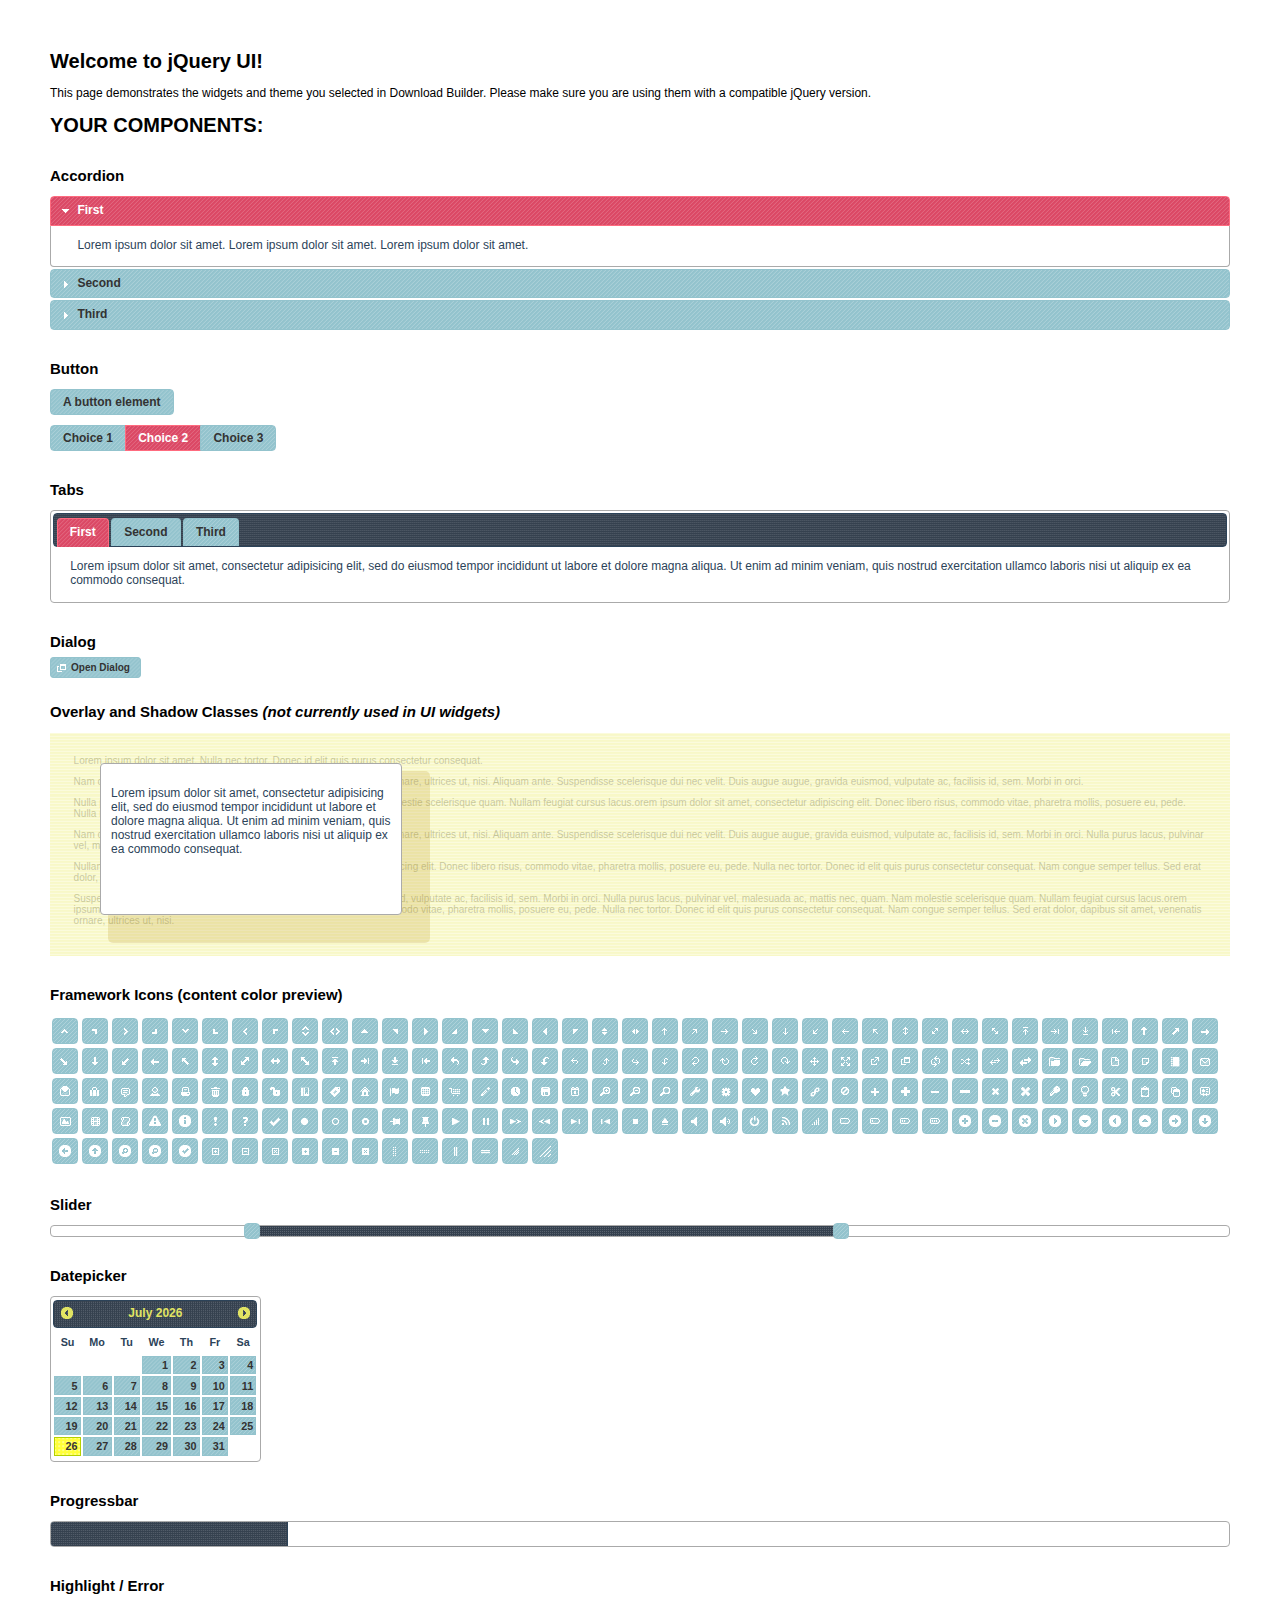
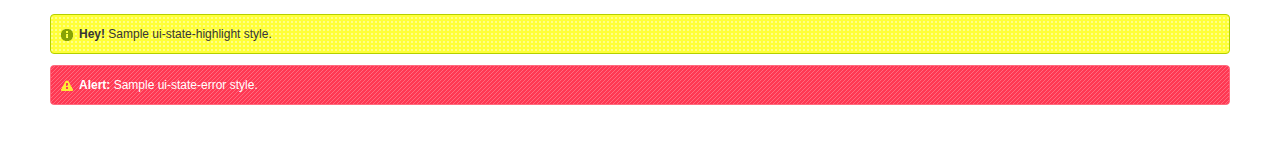
<file: Rent Alert/jquery-ui-1.11.4.custom/index.html>
<!doctype html>
<html lang="us">
<head>
	<meta charset="utf-8">
	<title>jQuery UI Example Page</title>
	<link href="jquery-ui.css" rel="stylesheet">
	<style>
	body{
		font: 62.5% "Trebuchet MS", sans-serif;
		margin: 50px;
	}
	.demoHeaders {
		margin-top: 2em;
	}
	#dialog-link {
		padding: .4em 1em .4em 20px;
		text-decoration: none;
		position: relative;
	}
	#dialog-link span.ui-icon {
		margin: 0 5px 0 0;
		position: absolute;
		left: .2em;
		top: 50%;
		margin-top: -8px;
	}
	#icons {
		margin: 0;
		padding: 0;
	}
	#icons li {
		margin: 2px;
		position: relative;
		padding: 4px 0;
		cursor: pointer;
		float: left;
		list-style: none;
	}
	#icons span.ui-icon {
		float: left;
		margin: 0 4px;
	}
	.fakewindowcontain .ui-widget-overlay {
		position: absolute;
	}
	select {
		width: 200px;
	}
	</style>
</head>
<body>

<h1>Welcome to jQuery UI!</h1>

<div class="ui-widget">
	<p>This page demonstrates the widgets and theme you selected in Download Builder. Please make sure you are using them with a compatible jQuery version.</p>
</div>

<h1>YOUR COMPONENTS:</h1>


<!-- Accordion -->
<h2 class="demoHeaders">Accordion</h2>
<div id="accordion">
	<h3>First</h3>
	<div>Lorem ipsum dolor sit amet. Lorem ipsum dolor sit amet. Lorem ipsum dolor sit amet.</div>
	<h3>Second</h3>
	<div>Phasellus mattis tincidunt nibh.</div>
	<h3>Third</h3>
	<div>Nam dui erat, auctor a, dignissim quis.</div>
</div>





<!-- Button -->
<h2 class="demoHeaders">Button</h2>
<button id="button">A button element</button>
<form style="margin-top: 1em;">
	<div id="radioset">
		<input type="radio" id="radio1" name="radio"><label for="radio1">Choice 1</label>
		<input type="radio" id="radio2" name="radio" checked="checked"><label for="radio2">Choice 2</label>
		<input type="radio" id="radio3" name="radio"><label for="radio3">Choice 3</label>
	</div>
</form>



<!-- Tabs -->
<h2 class="demoHeaders">Tabs</h2>
<div id="tabs">
	<ul>
		<li><a href="#tabs-1">First</a></li>
		<li><a href="#tabs-2">Second</a></li>
		<li><a href="#tabs-3">Third</a></li>
	</ul>
	<div id="tabs-1">Lorem ipsum dolor sit amet, consectetur adipisicing elit, sed do eiusmod tempor incididunt ut labore et dolore magna aliqua. Ut enim ad minim veniam, quis nostrud exercitation ullamco laboris nisi ut aliquip ex ea commodo consequat.</div>
	<div id="tabs-2">Phasellus mattis tincidunt nibh. Cras orci urna, blandit id, pretium vel, aliquet ornare, felis. Maecenas scelerisque sem non nisl. Fusce sed lorem in enim dictum bibendum.</div>
	<div id="tabs-3">Nam dui erat, auctor a, dignissim quis, sollicitudin eu, felis. Pellentesque nisi urna, interdum eget, sagittis et, consequat vestibulum, lacus. Mauris porttitor ullamcorper augue.</div>
</div>



<!-- Dialog NOTE: Dialog is not generated by UI in this demo so it can be visually styled in themeroller-->
<h2 class="demoHeaders">Dialog</h2>
<p><a href="#" id="dialog-link" class="ui-state-default ui-corner-all"><span class="ui-icon ui-icon-newwin"></span>Open Dialog</a></p>

<h2 class="demoHeaders">Overlay and Shadow Classes <em>(not currently used in UI widgets)</em></h2>
<div style="position: relative; width: 96%; height: 200px; padding:1% 2%; overflow:hidden;" class="fakewindowcontain">
	<p>Lorem ipsum dolor sit amet,  Nulla nec tortor. Donec id elit quis purus consectetur consequat. </p><p>Nam congue semper tellus. Sed erat dolor, dapibus sit amet, venenatis ornare, ultrices ut, nisi. Aliquam ante. Suspendisse scelerisque dui nec velit. Duis augue augue, gravida euismod, vulputate ac, facilisis id, sem. Morbi in orci. </p><p>Nulla purus lacus, pulvinar vel, malesuada ac, mattis nec, quam. Nam molestie scelerisque quam. Nullam feugiat cursus lacus.orem ipsum dolor sit amet, consectetur adipiscing elit. Donec libero risus, commodo vitae, pharetra mollis, posuere eu, pede. Nulla nec tortor. Donec id elit quis purus consectetur consequat. </p><p>Nam congue semper tellus. Sed erat dolor, dapibus sit amet, venenatis ornare, ultrices ut, nisi. Aliquam ante. Suspendisse scelerisque dui nec velit. Duis augue augue, gravida euismod, vulputate ac, facilisis id, sem. Morbi in orci. Nulla purus lacus, pulvinar vel, malesuada ac, mattis nec, quam. Nam molestie scelerisque quam. </p><p>Nullam feugiat cursus lacus.orem ipsum dolor sit amet, consectetur adipiscing elit. Donec libero risus, commodo vitae, pharetra mollis, posuere eu, pede. Nulla nec tortor. Donec id elit quis purus consectetur consequat. Nam congue semper tellus. Sed erat dolor, dapibus sit amet, venenatis ornare, ultrices ut, nisi. Aliquam ante. </p><p>Suspendisse scelerisque dui nec velit. Duis augue augue, gravida euismod, vulputate ac, facilisis id, sem. Morbi in orci. Nulla purus lacus, pulvinar vel, malesuada ac, mattis nec, quam. Nam molestie scelerisque quam. Nullam feugiat cursus lacus.orem ipsum dolor sit amet, consectetur adipiscing elit. Donec libero risus, commodo vitae, pharetra mollis, posuere eu, pede. Nulla nec tortor. Donec id elit quis purus consectetur consequat. Nam congue semper tellus. Sed erat dolor, dapibus sit amet, venenatis ornare, ultrices ut, nisi. </p>

	<!-- ui-dialog -->
	<div class="ui-overlay"><div class="ui-widget-overlay"></div><div class="ui-widget-shadow ui-corner-all" style="width: 302px; height: 152px; position: absolute; left: 50px; top: 30px;"></div></div>
	<div style="position: absolute; width: 280px; height: 130px;left: 50px; top: 30px; padding: 10px;" class="ui-widget ui-widget-content ui-corner-all">
		<div class="ui-dialog-content ui-widget-content" style="background: none; border: 0;">
			<p>Lorem ipsum dolor sit amet, consectetur adipisicing elit, sed do eiusmod tempor incididunt ut labore et dolore magna aliqua. Ut enim ad minim veniam, quis nostrud exercitation ullamco laboris nisi ut aliquip ex ea commodo consequat.</p>
		</div>
	</div>

</div>

<!-- ui-dialog -->
<div id="dialog" title="Dialog Title">
	<p>Lorem ipsum dolor sit amet, consectetur adipisicing elit, sed do eiusmod tempor incididunt ut labore et dolore magna aliqua. Ut enim ad minim veniam, quis nostrud exercitation ullamco laboris nisi ut aliquip ex ea commodo consequat.</p>
</div>



<h2 class="demoHeaders">Framework Icons (content color preview)</h2>
<ul id="icons" class="ui-widget ui-helper-clearfix">
	<li class="ui-state-default ui-corner-all" title=".ui-icon-carat-1-n"><span class="ui-icon ui-icon-carat-1-n"></span></li>
	<li class="ui-state-default ui-corner-all" title=".ui-icon-carat-1-ne"><span class="ui-icon ui-icon-carat-1-ne"></span></li>
	<li class="ui-state-default ui-corner-all" title=".ui-icon-carat-1-e"><span class="ui-icon ui-icon-carat-1-e"></span></li>
	<li class="ui-state-default ui-corner-all" title=".ui-icon-carat-1-se"><span class="ui-icon ui-icon-carat-1-se"></span></li>
	<li class="ui-state-default ui-corner-all" title=".ui-icon-carat-1-s"><span class="ui-icon ui-icon-carat-1-s"></span></li>
	<li class="ui-state-default ui-corner-all" title=".ui-icon-carat-1-sw"><span class="ui-icon ui-icon-carat-1-sw"></span></li>
	<li class="ui-state-default ui-corner-all" title=".ui-icon-carat-1-w"><span class="ui-icon ui-icon-carat-1-w"></span></li>
	<li class="ui-state-default ui-corner-all" title=".ui-icon-carat-1-nw"><span class="ui-icon ui-icon-carat-1-nw"></span></li>
	<li class="ui-state-default ui-corner-all" title=".ui-icon-carat-2-n-s"><span class="ui-icon ui-icon-carat-2-n-s"></span></li>
	<li class="ui-state-default ui-corner-all" title=".ui-icon-carat-2-e-w"><span class="ui-icon ui-icon-carat-2-e-w"></span></li>
	<li class="ui-state-default ui-corner-all" title=".ui-icon-triangle-1-n"><span class="ui-icon ui-icon-triangle-1-n"></span></li>
	<li class="ui-state-default ui-corner-all" title=".ui-icon-triangle-1-ne"><span class="ui-icon ui-icon-triangle-1-ne"></span></li>
	<li class="ui-state-default ui-corner-all" title=".ui-icon-triangle-1-e"><span class="ui-icon ui-icon-triangle-1-e"></span></li>
	<li class="ui-state-default ui-corner-all" title=".ui-icon-triangle-1-se"><span class="ui-icon ui-icon-triangle-1-se"></span></li>
	<li class="ui-state-default ui-corner-all" title=".ui-icon-triangle-1-s"><span class="ui-icon ui-icon-triangle-1-s"></span></li>
	<li class="ui-state-default ui-corner-all" title=".ui-icon-triangle-1-sw"><span class="ui-icon ui-icon-triangle-1-sw"></span></li>
	<li class="ui-state-default ui-corner-all" title=".ui-icon-triangle-1-w"><span class="ui-icon ui-icon-triangle-1-w"></span></li>
	<li class="ui-state-default ui-corner-all" title=".ui-icon-triangle-1-nw"><span class="ui-icon ui-icon-triangle-1-nw"></span></li>
	<li class="ui-state-default ui-corner-all" title=".ui-icon-triangle-2-n-s"><span class="ui-icon ui-icon-triangle-2-n-s"></span></li>
	<li class="ui-state-default ui-corner-all" title=".ui-icon-triangle-2-e-w"><span class="ui-icon ui-icon-triangle-2-e-w"></span></li>
	<li class="ui-state-default ui-corner-all" title=".ui-icon-arrow-1-n"><span class="ui-icon ui-icon-arrow-1-n"></span></li>
	<li class="ui-state-default ui-corner-all" title=".ui-icon-arrow-1-ne"><span class="ui-icon ui-icon-arrow-1-ne"></span></li>
	<li class="ui-state-default ui-corner-all" title=".ui-icon-arrow-1-e"><span class="ui-icon ui-icon-arrow-1-e"></span></li>
	<li class="ui-state-default ui-corner-all" title=".ui-icon-arrow-1-se"><span class="ui-icon ui-icon-arrow-1-se"></span></li>
	<li class="ui-state-default ui-corner-all" title=".ui-icon-arrow-1-s"><span class="ui-icon ui-icon-arrow-1-s"></span></li>
	<li class="ui-state-default ui-corner-all" title=".ui-icon-arrow-1-sw"><span class="ui-icon ui-icon-arrow-1-sw"></span></li>
	<li class="ui-state-default ui-corner-all" title=".ui-icon-arrow-1-w"><span class="ui-icon ui-icon-arrow-1-w"></span></li>
	<li class="ui-state-default ui-corner-all" title=".ui-icon-arrow-1-nw"><span class="ui-icon ui-icon-arrow-1-nw"></span></li>
	<li class="ui-state-default ui-corner-all" title=".ui-icon-arrow-2-n-s"><span class="ui-icon ui-icon-arrow-2-n-s"></span></li>
	<li class="ui-state-default ui-corner-all" title=".ui-icon-arrow-2-ne-sw"><span class="ui-icon ui-icon-arrow-2-ne-sw"></span></li>
	<li class="ui-state-default ui-corner-all" title=".ui-icon-arrow-2-e-w"><span class="ui-icon ui-icon-arrow-2-e-w"></span></li>
	<li class="ui-state-default ui-corner-all" title=".ui-icon-arrow-2-se-nw"><span class="ui-icon ui-icon-arrow-2-se-nw"></span></li>
	<li class="ui-state-default ui-corner-all" title=".ui-icon-arrowstop-1-n"><span class="ui-icon ui-icon-arrowstop-1-n"></span></li>
	<li class="ui-state-default ui-corner-all" title=".ui-icon-arrowstop-1-e"><span class="ui-icon ui-icon-arrowstop-1-e"></span></li>
	<li class="ui-state-default ui-corner-all" title=".ui-icon-arrowstop-1-s"><span class="ui-icon ui-icon-arrowstop-1-s"></span></li>
	<li class="ui-state-default ui-corner-all" title=".ui-icon-arrowstop-1-w"><span class="ui-icon ui-icon-arrowstop-1-w"></span></li>
	<li class="ui-state-default ui-corner-all" title=".ui-icon-arrowthick-1-n"><span class="ui-icon ui-icon-arrowthick-1-n"></span></li>
	<li class="ui-state-default ui-corner-all" title=".ui-icon-arrowthick-1-ne"><span class="ui-icon ui-icon-arrowthick-1-ne"></span></li>
	<li class="ui-state-default ui-corner-all" title=".ui-icon-arrowthick-1-e"><span class="ui-icon ui-icon-arrowthick-1-e"></span></li>
	<li class="ui-state-default ui-corner-all" title=".ui-icon-arrowthick-1-se"><span class="ui-icon ui-icon-arrowthick-1-se"></span></li>
	<li class="ui-state-default ui-corner-all" title=".ui-icon-arrowthick-1-s"><span class="ui-icon ui-icon-arrowthick-1-s"></span></li>
	<li class="ui-state-default ui-corner-all" title=".ui-icon-arrowthick-1-sw"><span class="ui-icon ui-icon-arrowthick-1-sw"></span></li>
	<li class="ui-state-default ui-corner-all" title=".ui-icon-arrowthick-1-w"><span class="ui-icon ui-icon-arrowthick-1-w"></span></li>
	<li class="ui-state-default ui-corner-all" title=".ui-icon-arrowthick-1-nw"><span class="ui-icon ui-icon-arrowthick-1-nw"></span></li>
	<li class="ui-state-default ui-corner-all" title=".ui-icon-arrowthick-2-n-s"><span class="ui-icon ui-icon-arrowthick-2-n-s"></span></li>
	<li class="ui-state-default ui-corner-all" title=".ui-icon-arrowthick-2-ne-sw"><span class="ui-icon ui-icon-arrowthick-2-ne-sw"></span></li>
	<li class="ui-state-default ui-corner-all" title=".ui-icon-arrowthick-2-e-w"><span class="ui-icon ui-icon-arrowthick-2-e-w"></span></li>
	<li class="ui-state-default ui-corner-all" title=".ui-icon-arrowthick-2-se-nw"><span class="ui-icon ui-icon-arrowthick-2-se-nw"></span></li>
	<li class="ui-state-default ui-corner-all" title=".ui-icon-arrowthickstop-1-n"><span class="ui-icon ui-icon-arrowthickstop-1-n"></span></li>
	<li class="ui-state-default ui-corner-all" title=".ui-icon-arrowthickstop-1-e"><span class="ui-icon ui-icon-arrowthickstop-1-e"></span></li>
	<li class="ui-state-default ui-corner-all" title=".ui-icon-arrowthickstop-1-s"><span class="ui-icon ui-icon-arrowthickstop-1-s"></span></li>
	<li class="ui-state-default ui-corner-all" title=".ui-icon-arrowthickstop-1-w"><span class="ui-icon ui-icon-arrowthickstop-1-w"></span></li>
	<li class="ui-state-default ui-corner-all" title=".ui-icon-arrowreturnthick-1-w"><span class="ui-icon ui-icon-arrowreturnthick-1-w"></span></li>
	<li class="ui-state-default ui-corner-all" title=".ui-icon-arrowreturnthick-1-n"><span class="ui-icon ui-icon-arrowreturnthick-1-n"></span></li>
	<li class="ui-state-default ui-corner-all" title=".ui-icon-arrowreturnthick-1-e"><span class="ui-icon ui-icon-arrowreturnthick-1-e"></span></li>
	<li class="ui-state-default ui-corner-all" title=".ui-icon-arrowreturnthick-1-s"><span class="ui-icon ui-icon-arrowreturnthick-1-s"></span></li>
	<li class="ui-state-default ui-corner-all" title=".ui-icon-arrowreturn-1-w"><span class="ui-icon ui-icon-arrowreturn-1-w"></span></li>
	<li class="ui-state-default ui-corner-all" title=".ui-icon-arrowreturn-1-n"><span class="ui-icon ui-icon-arrowreturn-1-n"></span></li>
	<li class="ui-state-default ui-corner-all" title=".ui-icon-arrowreturn-1-e"><span class="ui-icon ui-icon-arrowreturn-1-e"></span></li>
	<li class="ui-state-default ui-corner-all" title=".ui-icon-arrowreturn-1-s"><span class="ui-icon ui-icon-arrowreturn-1-s"></span></li>
	<li class="ui-state-default ui-corner-all" title=".ui-icon-arrowrefresh-1-w"><span class="ui-icon ui-icon-arrowrefresh-1-w"></span></li>
	<li class="ui-state-default ui-corner-all" title=".ui-icon-arrowrefresh-1-n"><span class="ui-icon ui-icon-arrowrefresh-1-n"></span></li>
	<li class="ui-state-default ui-corner-all" title=".ui-icon-arrowrefresh-1-e"><span class="ui-icon ui-icon-arrowrefresh-1-e"></span></li>
	<li class="ui-state-default ui-corner-all" title=".ui-icon-arrowrefresh-1-s"><span class="ui-icon ui-icon-arrowrefresh-1-s"></span></li>
	<li class="ui-state-default ui-corner-all" title=".ui-icon-arrow-4"><span class="ui-icon ui-icon-arrow-4"></span></li>
	<li class="ui-state-default ui-corner-all" title=".ui-icon-arrow-4-diag"><span class="ui-icon ui-icon-arrow-4-diag"></span></li>
	<li class="ui-state-default ui-corner-all" title=".ui-icon-extlink"><span class="ui-icon ui-icon-extlink"></span></li>
	<li class="ui-state-default ui-corner-all" title=".ui-icon-newwin"><span class="ui-icon ui-icon-newwin"></span></li>
	<li class="ui-state-default ui-corner-all" title=".ui-icon-refresh"><span class="ui-icon ui-icon-refresh"></span></li>
	<li class="ui-state-default ui-corner-all" title=".ui-icon-shuffle"><span class="ui-icon ui-icon-shuffle"></span></li>
	<li class="ui-state-default ui-corner-all" title=".ui-icon-transfer-e-w"><span class="ui-icon ui-icon-transfer-e-w"></span></li>
	<li class="ui-state-default ui-corner-all" title=".ui-icon-transferthick-e-w"><span class="ui-icon ui-icon-transferthick-e-w"></span></li>
	<li class="ui-state-default ui-corner-all" title=".ui-icon-folder-collapsed"><span class="ui-icon ui-icon-folder-collapsed"></span></li>
	<li class="ui-state-default ui-corner-all" title=".ui-icon-folder-open"><span class="ui-icon ui-icon-folder-open"></span></li>
	<li class="ui-state-default ui-corner-all" title=".ui-icon-document"><span class="ui-icon ui-icon-document"></span></li>
	<li class="ui-state-default ui-corner-all" title=".ui-icon-document-b"><span class="ui-icon ui-icon-document-b"></span></li>
	<li class="ui-state-default ui-corner-all" title=".ui-icon-note"><span class="ui-icon ui-icon-note"></span></li>
	<li class="ui-state-default ui-corner-all" title=".ui-icon-mail-closed"><span class="ui-icon ui-icon-mail-closed"></span></li>
	<li class="ui-state-default ui-corner-all" title=".ui-icon-mail-open"><span class="ui-icon ui-icon-mail-open"></span></li>
	<li class="ui-state-default ui-corner-all" title=".ui-icon-suitcase"><span class="ui-icon ui-icon-suitcase"></span></li>
	<li class="ui-state-default ui-corner-all" title=".ui-icon-comment"><span class="ui-icon ui-icon-comment"></span></li>
	<li class="ui-state-default ui-corner-all" title=".ui-icon-person"><span class="ui-icon ui-icon-person"></span></li>
	<li class="ui-state-default ui-corner-all" title=".ui-icon-print"><span class="ui-icon ui-icon-print"></span></li>
	<li class="ui-state-default ui-corner-all" title=".ui-icon-trash"><span class="ui-icon ui-icon-trash"></span></li>
	<li class="ui-state-default ui-corner-all" title=".ui-icon-locked"><span class="ui-icon ui-icon-locked"></span></li>
	<li class="ui-state-default ui-corner-all" title=".ui-icon-unlocked"><span class="ui-icon ui-icon-unlocked"></span></li>
	<li class="ui-state-default ui-corner-all" title=".ui-icon-bookmark"><span class="ui-icon ui-icon-bookmark"></span></li>
	<li class="ui-state-default ui-corner-all" title=".ui-icon-tag"><span class="ui-icon ui-icon-tag"></span></li>
	<li class="ui-state-default ui-corner-all" title=".ui-icon-home"><span class="ui-icon ui-icon-home"></span></li>
	<li class="ui-state-default ui-corner-all" title=".ui-icon-flag"><span class="ui-icon ui-icon-flag"></span></li>
	<li class="ui-state-default ui-corner-all" title=".ui-icon-calculator"><span class="ui-icon ui-icon-calculator"></span></li>
	<li class="ui-state-default ui-corner-all" title=".ui-icon-cart"><span class="ui-icon ui-icon-cart"></span></li>
	<li class="ui-state-default ui-corner-all" title=".ui-icon-pencil"><span class="ui-icon ui-icon-pencil"></span></li>
	<li class="ui-state-default ui-corner-all" title=".ui-icon-clock"><span class="ui-icon ui-icon-clock"></span></li>
	<li class="ui-state-default ui-corner-all" title=".ui-icon-disk"><span class="ui-icon ui-icon-disk"></span></li>
	<li class="ui-state-default ui-corner-all" title=".ui-icon-calendar"><span class="ui-icon ui-icon-calendar"></span></li>
	<li class="ui-state-default ui-corner-all" title=".ui-icon-zoomin"><span class="ui-icon ui-icon-zoomin"></span></li>
	<li class="ui-state-default ui-corner-all" title=".ui-icon-zoomout"><span class="ui-icon ui-icon-zoomout"></span></li>
	<li class="ui-state-default ui-corner-all" title=".ui-icon-search"><span class="ui-icon ui-icon-search"></span></li>
	<li class="ui-state-default ui-corner-all" title=".ui-icon-wrench"><span class="ui-icon ui-icon-wrench"></span></li>
	<li class="ui-state-default ui-corner-all" title=".ui-icon-gear"><span class="ui-icon ui-icon-gear"></span></li>
	<li class="ui-state-default ui-corner-all" title=".ui-icon-heart"><span class="ui-icon ui-icon-heart"></span></li>
	<li class="ui-state-default ui-corner-all" title=".ui-icon-star"><span class="ui-icon ui-icon-star"></span></li>
	<li class="ui-state-default ui-corner-all" title=".ui-icon-link"><span class="ui-icon ui-icon-link"></span></li>
	<li class="ui-state-default ui-corner-all" title=".ui-icon-cancel"><span class="ui-icon ui-icon-cancel"></span></li>
	<li class="ui-state-default ui-corner-all" title=".ui-icon-plus"><span class="ui-icon ui-icon-plus"></span></li>
	<li class="ui-state-default ui-corner-all" title=".ui-icon-plusthick"><span class="ui-icon ui-icon-plusthick"></span></li>
	<li class="ui-state-default ui-corner-all" title=".ui-icon-minus"><span class="ui-icon ui-icon-minus"></span></li>
	<li class="ui-state-default ui-corner-all" title=".ui-icon-minusthick"><span class="ui-icon ui-icon-minusthick"></span></li>
	<li class="ui-state-default ui-corner-all" title=".ui-icon-close"><span class="ui-icon ui-icon-close"></span></li>
	<li class="ui-state-default ui-corner-all" title=".ui-icon-closethick"><span class="ui-icon ui-icon-closethick"></span></li>
	<li class="ui-state-default ui-corner-all" title=".ui-icon-key"><span class="ui-icon ui-icon-key"></span></li>
	<li class="ui-state-default ui-corner-all" title=".ui-icon-lightbulb"><span class="ui-icon ui-icon-lightbulb"></span></li>
	<li class="ui-state-default ui-corner-all" title=".ui-icon-scissors"><span class="ui-icon ui-icon-scissors"></span></li>
	<li class="ui-state-default ui-corner-all" title=".ui-icon-clipboard"><span class="ui-icon ui-icon-clipboard"></span></li>
	<li class="ui-state-default ui-corner-all" title=".ui-icon-copy"><span class="ui-icon ui-icon-copy"></span></li>
	<li class="ui-state-default ui-corner-all" title=".ui-icon-contact"><span class="ui-icon ui-icon-contact"></span></li>
	<li class="ui-state-default ui-corner-all" title=".ui-icon-image"><span class="ui-icon ui-icon-image"></span></li>
	<li class="ui-state-default ui-corner-all" title=".ui-icon-video"><span class="ui-icon ui-icon-video"></span></li>
	<li class="ui-state-default ui-corner-all" title=".ui-icon-script"><span class="ui-icon ui-icon-script"></span></li>
	<li class="ui-state-default ui-corner-all" title=".ui-icon-alert"><span class="ui-icon ui-icon-alert"></span></li>
	<li class="ui-state-default ui-corner-all" title=".ui-icon-info"><span class="ui-icon ui-icon-info"></span></li>
	<li class="ui-state-default ui-corner-all" title=".ui-icon-notice"><span class="ui-icon ui-icon-notice"></span></li>
	<li class="ui-state-default ui-corner-all" title=".ui-icon-help"><span class="ui-icon ui-icon-help"></span></li>
	<li class="ui-state-default ui-corner-all" title=".ui-icon-check"><span class="ui-icon ui-icon-check"></span></li>
	<li class="ui-state-default ui-corner-all" title=".ui-icon-bullet"><span class="ui-icon ui-icon-bullet"></span></li>
	<li class="ui-state-default ui-corner-all" title=".ui-icon-radio-off"><span class="ui-icon ui-icon-radio-off"></span></li>
	<li class="ui-state-default ui-corner-all" title=".ui-icon-radio-on"><span class="ui-icon ui-icon-radio-on"></span></li>
	<li class="ui-state-default ui-corner-all" title=".ui-icon-pin-w"><span class="ui-icon ui-icon-pin-w"></span></li>
	<li class="ui-state-default ui-corner-all" title=".ui-icon-pin-s"><span class="ui-icon ui-icon-pin-s"></span></li>
	<li class="ui-state-default ui-corner-all" title=".ui-icon-play"><span class="ui-icon ui-icon-play"></span></li>
	<li class="ui-state-default ui-corner-all" title=".ui-icon-pause"><span class="ui-icon ui-icon-pause"></span></li>
	<li class="ui-state-default ui-corner-all" title=".ui-icon-seek-next"><span class="ui-icon ui-icon-seek-next"></span></li>
	<li class="ui-state-default ui-corner-all" title=".ui-icon-seek-prev"><span class="ui-icon ui-icon-seek-prev"></span></li>
	<li class="ui-state-default ui-corner-all" title=".ui-icon-seek-end"><span class="ui-icon ui-icon-seek-end"></span></li>
	<li class="ui-state-default ui-corner-all" title=".ui-icon-seek-first"><span class="ui-icon ui-icon-seek-first"></span></li>
	<li class="ui-state-default ui-corner-all" title=".ui-icon-stop"><span class="ui-icon ui-icon-stop"></span></li>
	<li class="ui-state-default ui-corner-all" title=".ui-icon-eject"><span class="ui-icon ui-icon-eject"></span></li>
	<li class="ui-state-default ui-corner-all" title=".ui-icon-volume-off"><span class="ui-icon ui-icon-volume-off"></span></li>
	<li class="ui-state-default ui-corner-all" title=".ui-icon-volume-on"><span class="ui-icon ui-icon-volume-on"></span></li>
	<li class="ui-state-default ui-corner-all" title=".ui-icon-power"><span class="ui-icon ui-icon-power"></span></li>
	<li class="ui-state-default ui-corner-all" title=".ui-icon-signal-diag"><span class="ui-icon ui-icon-signal-diag"></span></li>
	<li class="ui-state-default ui-corner-all" title=".ui-icon-signal"><span class="ui-icon ui-icon-signal"></span></li>
	<li class="ui-state-default ui-corner-all" title=".ui-icon-battery-0"><span class="ui-icon ui-icon-battery-0"></span></li>
	<li class="ui-state-default ui-corner-all" title=".ui-icon-battery-1"><span class="ui-icon ui-icon-battery-1"></span></li>
	<li class="ui-state-default ui-corner-all" title=".ui-icon-battery-2"><span class="ui-icon ui-icon-battery-2"></span></li>
	<li class="ui-state-default ui-corner-all" title=".ui-icon-battery-3"><span class="ui-icon ui-icon-battery-3"></span></li>
	<li class="ui-state-default ui-corner-all" title=".ui-icon-circle-plus"><span class="ui-icon ui-icon-circle-plus"></span></li>
	<li class="ui-state-default ui-corner-all" title=".ui-icon-circle-minus"><span class="ui-icon ui-icon-circle-minus"></span></li>
	<li class="ui-state-default ui-corner-all" title=".ui-icon-circle-close"><span class="ui-icon ui-icon-circle-close"></span></li>
	<li class="ui-state-default ui-corner-all" title=".ui-icon-circle-triangle-e"><span class="ui-icon ui-icon-circle-triangle-e"></span></li>
	<li class="ui-state-default ui-corner-all" title=".ui-icon-circle-triangle-s"><span class="ui-icon ui-icon-circle-triangle-s"></span></li>
	<li class="ui-state-default ui-corner-all" title=".ui-icon-circle-triangle-w"><span class="ui-icon ui-icon-circle-triangle-w"></span></li>
	<li class="ui-state-default ui-corner-all" title=".ui-icon-circle-triangle-n"><span class="ui-icon ui-icon-circle-triangle-n"></span></li>
	<li class="ui-state-default ui-corner-all" title=".ui-icon-circle-arrow-e"><span class="ui-icon ui-icon-circle-arrow-e"></span></li>
	<li class="ui-state-default ui-corner-all" title=".ui-icon-circle-arrow-s"><span class="ui-icon ui-icon-circle-arrow-s"></span></li>
	<li class="ui-state-default ui-corner-all" title=".ui-icon-circle-arrow-w"><span class="ui-icon ui-icon-circle-arrow-w"></span></li>
	<li class="ui-state-default ui-corner-all" title=".ui-icon-circle-arrow-n"><span class="ui-icon ui-icon-circle-arrow-n"></span></li>
	<li class="ui-state-default ui-corner-all" title=".ui-icon-circle-zoomin"><span class="ui-icon ui-icon-circle-zoomin"></span></li>
	<li class="ui-state-default ui-corner-all" title=".ui-icon-circle-zoomout"><span class="ui-icon ui-icon-circle-zoomout"></span></li>
	<li class="ui-state-default ui-corner-all" title=".ui-icon-circle-check"><span class="ui-icon ui-icon-circle-check"></span></li>
	<li class="ui-state-default ui-corner-all" title=".ui-icon-circlesmall-plus"><span class="ui-icon ui-icon-circlesmall-plus"></span></li>
	<li class="ui-state-default ui-corner-all" title=".ui-icon-circlesmall-minus"><span class="ui-icon ui-icon-circlesmall-minus"></span></li>
	<li class="ui-state-default ui-corner-all" title=".ui-icon-circlesmall-close"><span class="ui-icon ui-icon-circlesmall-close"></span></li>
	<li class="ui-state-default ui-corner-all" title=".ui-icon-squaresmall-plus"><span class="ui-icon ui-icon-squaresmall-plus"></span></li>
	<li class="ui-state-default ui-corner-all" title=".ui-icon-squaresmall-minus"><span class="ui-icon ui-icon-squaresmall-minus"></span></li>
	<li class="ui-state-default ui-corner-all" title=".ui-icon-squaresmall-close"><span class="ui-icon ui-icon-squaresmall-close"></span></li>
	<li class="ui-state-default ui-corner-all" title=".ui-icon-grip-dotted-vertical"><span class="ui-icon ui-icon-grip-dotted-vertical"></span></li>
	<li class="ui-state-default ui-corner-all" title=".ui-icon-grip-dotted-horizontal"><span class="ui-icon ui-icon-grip-dotted-horizontal"></span></li>
	<li class="ui-state-default ui-corner-all" title=".ui-icon-grip-solid-vertical"><span class="ui-icon ui-icon-grip-solid-vertical"></span></li>
	<li class="ui-state-default ui-corner-all" title=".ui-icon-grip-solid-horizontal"><span class="ui-icon ui-icon-grip-solid-horizontal"></span></li>
	<li class="ui-state-default ui-corner-all" title=".ui-icon-gripsmall-diagonal-se"><span class="ui-icon ui-icon-gripsmall-diagonal-se"></span></li>
	<li class="ui-state-default ui-corner-all" title=".ui-icon-grip-diagonal-se"><span class="ui-icon ui-icon-grip-diagonal-se"></span></li>
</ul>


<!-- Slider -->
<h2 class="demoHeaders">Slider</h2>
<div id="slider"></div>



<!-- Datepicker -->
<h2 class="demoHeaders">Datepicker</h2>
<div id="datepicker"></div>



<!-- Progressbar -->
<h2 class="demoHeaders">Progressbar</h2>
<div id="progressbar"></div>










<!-- Highlight / Error -->
<h2 class="demoHeaders">Highlight / Error</h2>
<div class="ui-widget">
	<div class="ui-state-highlight ui-corner-all" style="margin-top: 20px; padding: 0 .7em;">
		<p><span class="ui-icon ui-icon-info" style="float: left; margin-right: .3em;"></span>
		<strong>Hey!</strong> Sample ui-state-highlight style.</p>
	</div>
</div>
<br>
<div class="ui-widget">
	<div class="ui-state-error ui-corner-all" style="padding: 0 .7em;">
		<p><span class="ui-icon ui-icon-alert" style="float: left; margin-right: .3em;"></span>
		<strong>Alert:</strong> Sample ui-state-error style.</p>
	</div>
</div>

<script src="external/jquery/jquery.js"></script>
<script src="jquery-ui.js"></script>
<script>

$( "#accordion" ).accordion();





$( "#button" ).button();
$( "#radioset" ).buttonset();



$( "#tabs" ).tabs();



$( "#dialog" ).dialog({
	autoOpen: false,
	width: 400,
	buttons: [
		{
			text: "Ok",
			click: function() {
				$( this ).dialog( "close" );
			}
		},
		{
			text: "Cancel",
			click: function() {
				$( this ).dialog( "close" );
			}
		}
	]
});

// Link to open the dialog
$( "#dialog-link" ).click(function( event ) {
	$( "#dialog" ).dialog( "open" );
	event.preventDefault();
});



$( "#datepicker" ).datepicker({
	inline: true
});



$( "#slider" ).slider({
	range: true,
	values: [ 17, 67 ]
});



$( "#progressbar" ).progressbar({
	value: 20
});










// Hover states on the static widgets
$( "#dialog-link, #icons li" ).hover(
	function() {
		$( this ).addClass( "ui-state-hover" );
	},
	function() {
		$( this ).removeClass( "ui-state-hover" );
	}
);
</script>
</body>
</html>
</file>
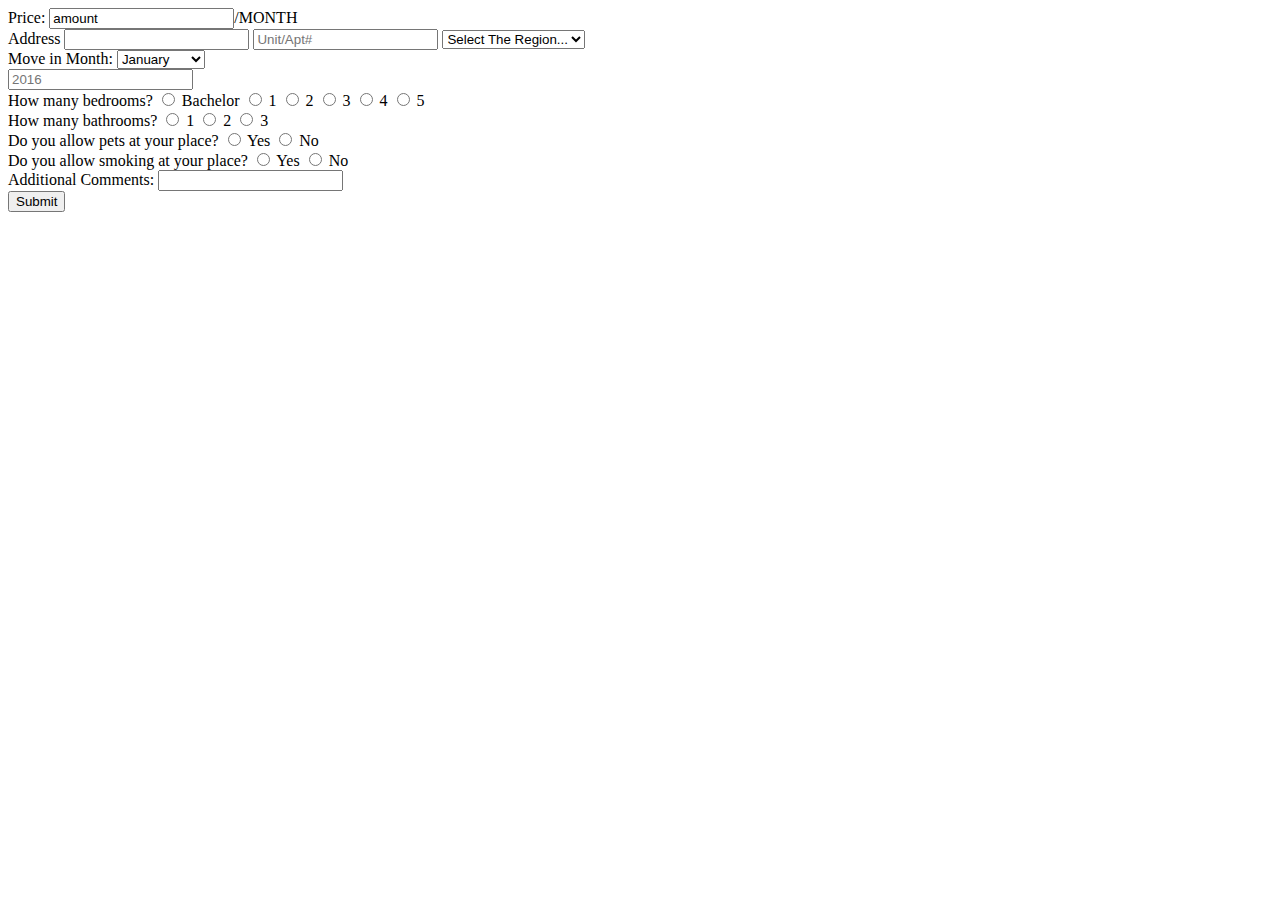
<file: Rent Alert/lister.html>
<!DOCTYPE html>
<html>
<head>
	<title>Rent_Alert_Lister</title>
	<link rel="stylesheet" href="jquery-ui-1.11.4.custom/jquery-ui.min.css">
	<script src="jquery-ui-1.11.4.custom/external/jquery/jquery.js"></script>
	<script src="jquery-ui-1.11.4.custom/jquery-ui.min.js"></script>
</head>
<body>
	<form action = "lister.php" method = "post">


													<!-- Price -->
		<div id = "price"><label>Price:</label>
			<a>
				<input type="text" maxlength = "11" value = "amount" id="amount">/MONTH
			</a>
		</div>


												<!-- Location -->
		<div class = "location">
				<a>
					<label>Address</label>
					<input type="text" id="address">
				</a>
				<a>
					<input type="text" id="unit" placeholder="Unit/Apt#">
				</a>

				<select id = "region" name = "region"><label>Region:</label>
						<option value="" disabled selected>Select The Region...</option>
						<option value = "etobicoke"> Etobicoke</option>
						<option value = "york"> York</option>
						<option value = "north_york"> North York</option>
						<option value = "toronto_north"> Toronto North</option>
						<option value = "toronto_central"> Toronto Central</option>
						<option value ="toronto_west"> Toronto West</option>
						<option value = "toronto_east"> Toronto East</option>
						<option value = "down_town"> Downtown Toronto</option>
						<option value = "east_york"> East York</option>
						<option value ="scarborough"> Scarborough </option>
				</select>
		</div>


					  						<!-- Move in Month -->
		<div class = "move_in_month">
			<label for="month">Move in Month:
					<select  id = "month" name = "month">
							<option value = "january">January</option>
							<option value = "febuary">Febuary</option>
							<option value = "march">March</option>
							<option value = "april">April</option>
							<option value = "may">May</option>
							<option value = "june">June</option>
							<option value = "july">July</option>
							<option value = "august">August</option>
							<option value = "september">September</option>
							<option value = "october">October</option>
							<option value = "november">November</option>
							<option value = "december">December</option>
					</select>
				</label>

				<div id = "year">
						 <input type="text" name="year" maxlength = "4" placeholder="2016">
				</div>
		</div>


														<!-- Bedrooms -->
		<div class = "bedrooms"><label>How many bedrooms?</label>
			<a>
					<input type = "radio" name = "bedrooms" id ="bachelor" value = "b"/>
					<label for ="bachelor"> Bachelor </label>
			</a>
			<a>
					<input type = "radio" name = "bedrooms" id ="1bed" value = "1"/>
					<label for ="1"> 1 </label>
			</a>
			<a>
					<input type = "radio" name = "bedrooms" id = "2bed" value = "2"/>
					<label for ="2"> 2 </label>
			</a>
			<a>
					<input type = "radio" name = "bedrooms" id ="3bed" value = "3"/>
					<label for ="3"> 3 </label>
			</a>
			<a>
					<input type = "radio" name = "bedrooms" id = "4bed" value = "4"/>
					<label for ="4"> 4 </label>
			</a>
			<a>
					<input type = "radio" name = "bedrooms" id = "5bed" value = "5"/>
					<label for ="5"> 5 </label>
			</a>
		</div>



														<!-- Bathrooms -->
		<div class = "bathrooms"><label>How many bathrooms?</label>
			<a>
					<input type = "radio" name = "bathrooms" id ="1bath" value = "1"/>
					<label for ="1"> 1 </label>
			</a>
			<a>
					<input type = "radio" name = "bathrooms" id = "2bath" value = "2"/>
					<label for ="2"> 2 </label>
			</a>
			<a>
					<input type = "radio" name = "bathrooms" id ="3bath" value = "3"/>
					<label for ="3"> 3 </label>
			</a>

		</div>


																<!-- Pets -->
		<div class = "pets"><label>Do you allow pets at your place?</label>
			<a>
					<input type = "radio" name = "pets" id = "pets_yes" value = "yes"/>
					<label for ="yes"> Yes </label>
			</a>
			<a>
					<input type = "radio" name = "pets" id ="pets_no" value = "no"/>
					<label for ="no"> No </label>
			</a>

		</div>


															<!-- Smoking/non -->
		<div class = "smoking"><label>Do you allow smoking at your place?</label>
			<a>
					<input type = "radio" name = "smoking" id = "smoke_yes" value = "yes"/>
					<label for ="yes"> Yes </label>
			</a>
			<a>
					<input type = "radio" name = "smoking" id ="smoke_no" value = "no"/>
					<label for ="no"> No </label>
			</a>

		</div>

														<!-- Comment Box -->
		<div class = "comment_box"> <label>Additional Comments:</label>
					 <input type="text" name="comment" maxlength = "255">
		</div>


		<div class = "submit">
			<input type = "submit" name = "submit" id = "submit" value = "Submit"/>
		</div>
	</form>


</body>
</html>
</file>
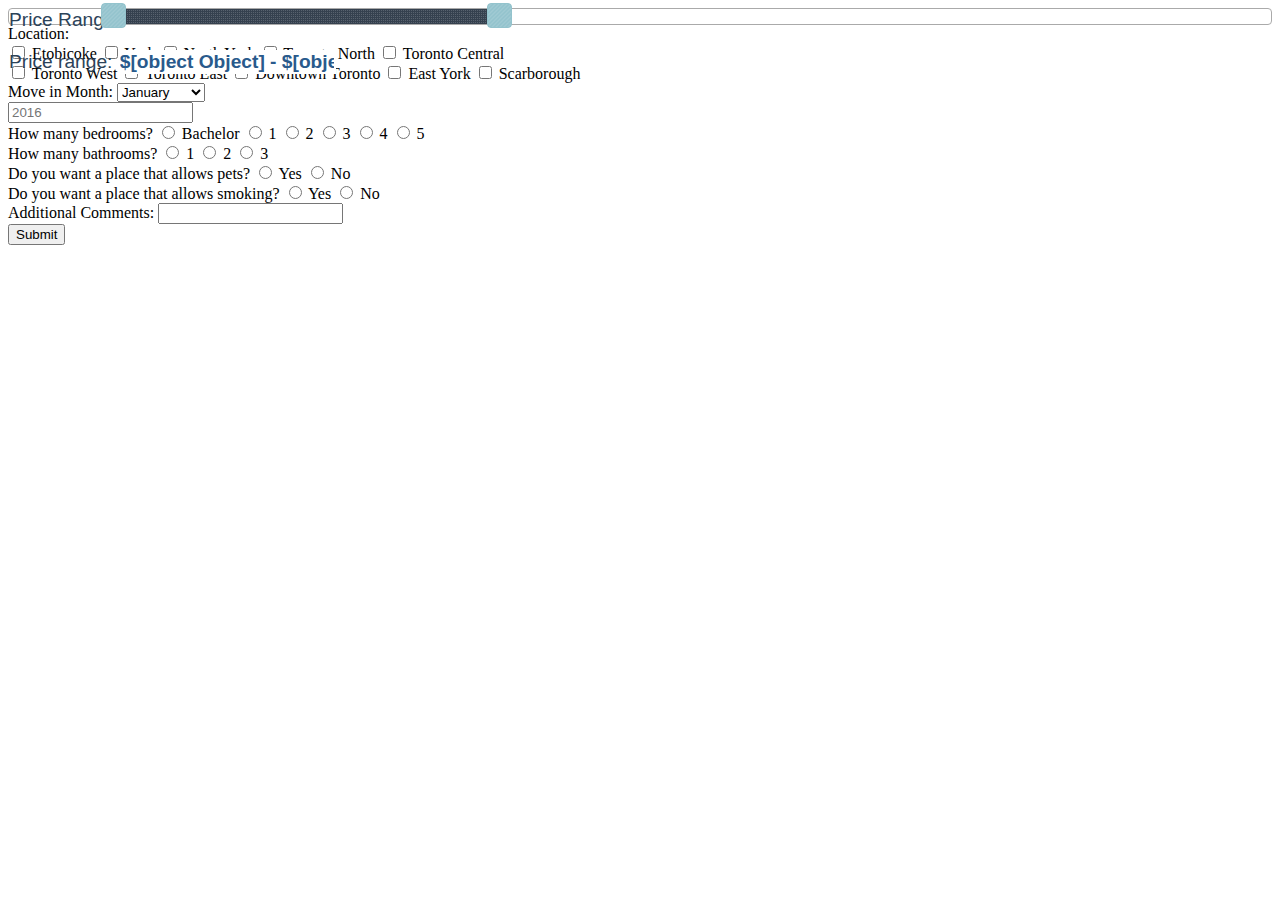
<file: Rent Alert/renter.html>
<!DOCTYPE html>
<html>
<head>
	<title>Rent_Alert_Renter</title>
	<link rel="stylesheet" href="jquery-ui-1.11.4.custom/jquery-ui.min.css">
	<script src="jquery-ui-1.11.4.custom/external/jquery/jquery.js"></script>
	<script src="jquery-ui-1.11.4.custom/jquery-ui.min.js"></script>
</head>
<body>
	<form action = "renter.php" method = "post">


													<!-- Price Range -->
		<div id = "price"><label>Price Range:</label>
			<p>
			<label for="amount">Price range:</label>
			<input type="text" id="amount" readonly style="border:0; color:#295A8C; font-weight:bold;">
			</p>
		</div>



								<!-- Location -->
		<div class =  "location"> <label>Location:</label>
			<div id = "loc1">
				<a>
				<input type = "checkbox" name = "location[]" id = "etobicoke" value = "etobicoke"/>
				<label for ="etobicoke"> Etobicoke </label>
				</a>
				<a>
				<input type = "checkbox" name = "location[]" id = "york" value = "york"/>
				<label for ="york"> York </label>
				</a>
				<a>
				<input type = "checkbox" name = "location[]" id = "north_york" value = "north_york"/>
				<label for ="north_york"> North York </label>
				</a>
				<a>
				<input type = "checkbox" name = "location[]" id = "toronto_north" value = "toronto_north"/>
				<label for ="toronto_north"> Toronto North </label>
				</a>
				<a>
				<input type = "checkbox" name = "location[]" id = "toronto_central" value = "toronto_central"/>
				<label for ="toronto_central"> Toronto Central </label>
				</a>
			</div>

			<div id = "loc2">
				<a>
				<input type = "checkbox" name = "location[]" id = "toronto_west" value = "toronto_west"/>
				<label for ="toronto_west"> Toronto West </label>
				</a>
				<a>
				<input type = "checkbox" name = "location[]" id = "toronto_east" value = "toronto_east"/>
				<label for ="toronto_east"> Toronto East </label>
				</a>
				<a>
				<input type = "checkbox" name = "location[]" id = "down_town" value = "down_town"/>
				<label for ="down_town"> Downtown Toronto </label>
				</a>
				<a>
				<input type = "checkbox" name = "location[]" id = "east_york" value = "east_york"/>
				<label for ="east_york"> East York</label>
				</a>
				<a>
				<input type = "checkbox" name = "location[]" id = "scarborough" value = "scarborough"/>
				<label for ="scarborough"> Scarborough </label>
				</a>
			</div>
		</div>


								<!-- Move in Month -->
		<div class = "move_in_month">

			<label>Move in Month:</label>
			<select  id = "month" name = "month">
				<option value = "january">January</option>
				<option value = "febuary">Febuary</option>
				<option value = "march">March</option>
				<option value = "april">April</option>
				<option value = "may">May</option>
				<option value = "june">June</option>
				<option value = "july">July</option>
				<option value = "august">August</option>
				<option value = "september">September</option>
				<option value = "october">October</option>
				<option value = "november">November</option>
				<option value = "december">December</option>
			</select>

			<div id = "year">
				<input type="text" name="year" maxlength = "4" placeholder="2016">
			</div>
		</div>

																	<!-- Bedrooms -->
		<div class = "bedrooms"><label>How many bedrooms?</label>
			<a>
					<input type = "radio" name = "bedrooms" id ="bachelor" value = "bachelor"/>
					<label for ="bachelor"> Bachelor </label>
			</a>
			<a>
					<input type = "radio" name = "bedrooms" id ="1bed" value = "1"/>
					<label for ="1"> 1 </label>
			</a>
			<a>
					<input type = "radio" name = "bedrooms" id = "2bed" value = "2"/>
					<label for ="2"> 2 </label>
			</a>
			<a>
					<input type = "radio" name = "bedrooms" id ="3bed" value = "3"/>
					<label for ="3"> 3 </label>
			</a>
			<a>
					<input type = "radio" name = "bedrooms" id = "4bed" value = "4"/>
					<label for ="4"> 4 </label>
			</a>
			<a>
					<input type = "radio" name = "bedrooms" id = "5bed" value = "5"/>
					<label for ="5"> 5 </label>
			</a>
		</div>


																<!-- Bathroom -->
		<div class = "bathrooms"><label>How many bathrooms?</label>
			<a>
					<input type = "radio" name = "bathrooms" id ="1bath" value = "1"/>
					<label for ="1"> 1 </label>
			</a>
			<a>
					<input type = "radio" name = "bathrooms" id = "2bath" value = "2"/>
					<label for ="2"> 2 </label>
			</a>
			<a>
					<input type = "radio" name = "bathrooms" id ="3bath" value = "3"/>
					<label for ="3"> 3 </label>
			</a>

		</div>


																	<!-- Pets -->
		<div class = "pets"><label>Do you want a place that allows pets?</label>
			<a>
					<input type = "radio" name = "pets" id = "pets_yes" value = "yes"/>
					<label for ="yes"> Yes </label>
			</a>
			<a>
					<input type = "radio" name = "pets" id ="pets_no" value = "no"/>
					<label for ="no"> No </label>
			</a>

		</div>

																	<!-- Smoking/non -->
		<div class = "smoking/non"><label>Do you want a place that allows smoking?</label>
			<a>
					<input type = "radio" name = "smoking" id = "smoke_yes" value = "yes"/>
					<label for ="yes"> Yes </label>
			</a>
			<a>
					<input type = "radio" name = "smoking" id ="smoke_no" value = "no"/>
					<label for ="no"> No </label>
			</a>

		</div>

																<!-- Comment Box -->
		<div class = "comment_box"> <label>Additional Comments:</label>
					 <input type="text" name="comment" maxlength = "255">
		</div>



																<!-- Submit -->
		<div class = "submit">
			<input type = "submit" name = "submit" id = "submit" value = "Submit"/>
		</div>
	</form>
	<script>
		 $(function() {
			 $( "#price" ).slider({
				 range: true,
				 min: 100,
				 max: 5000,
				 values: [ 500, 2000 ],
				 slide: function( event, ui ) {
					 $( "#amount" ).val( "$" + ui.values[ 0 ] + " - $" + ui.values[ 1 ] );
				 }
			 });
			 $( "#amount" ).val( "$" + $( "#slider-range" ).slider( "values", 0 ) +
				 " - $" + $( "#slider-range" ).slider( "values", 1 ) );
		 });
 </script>
</body>
</html>
</file>
